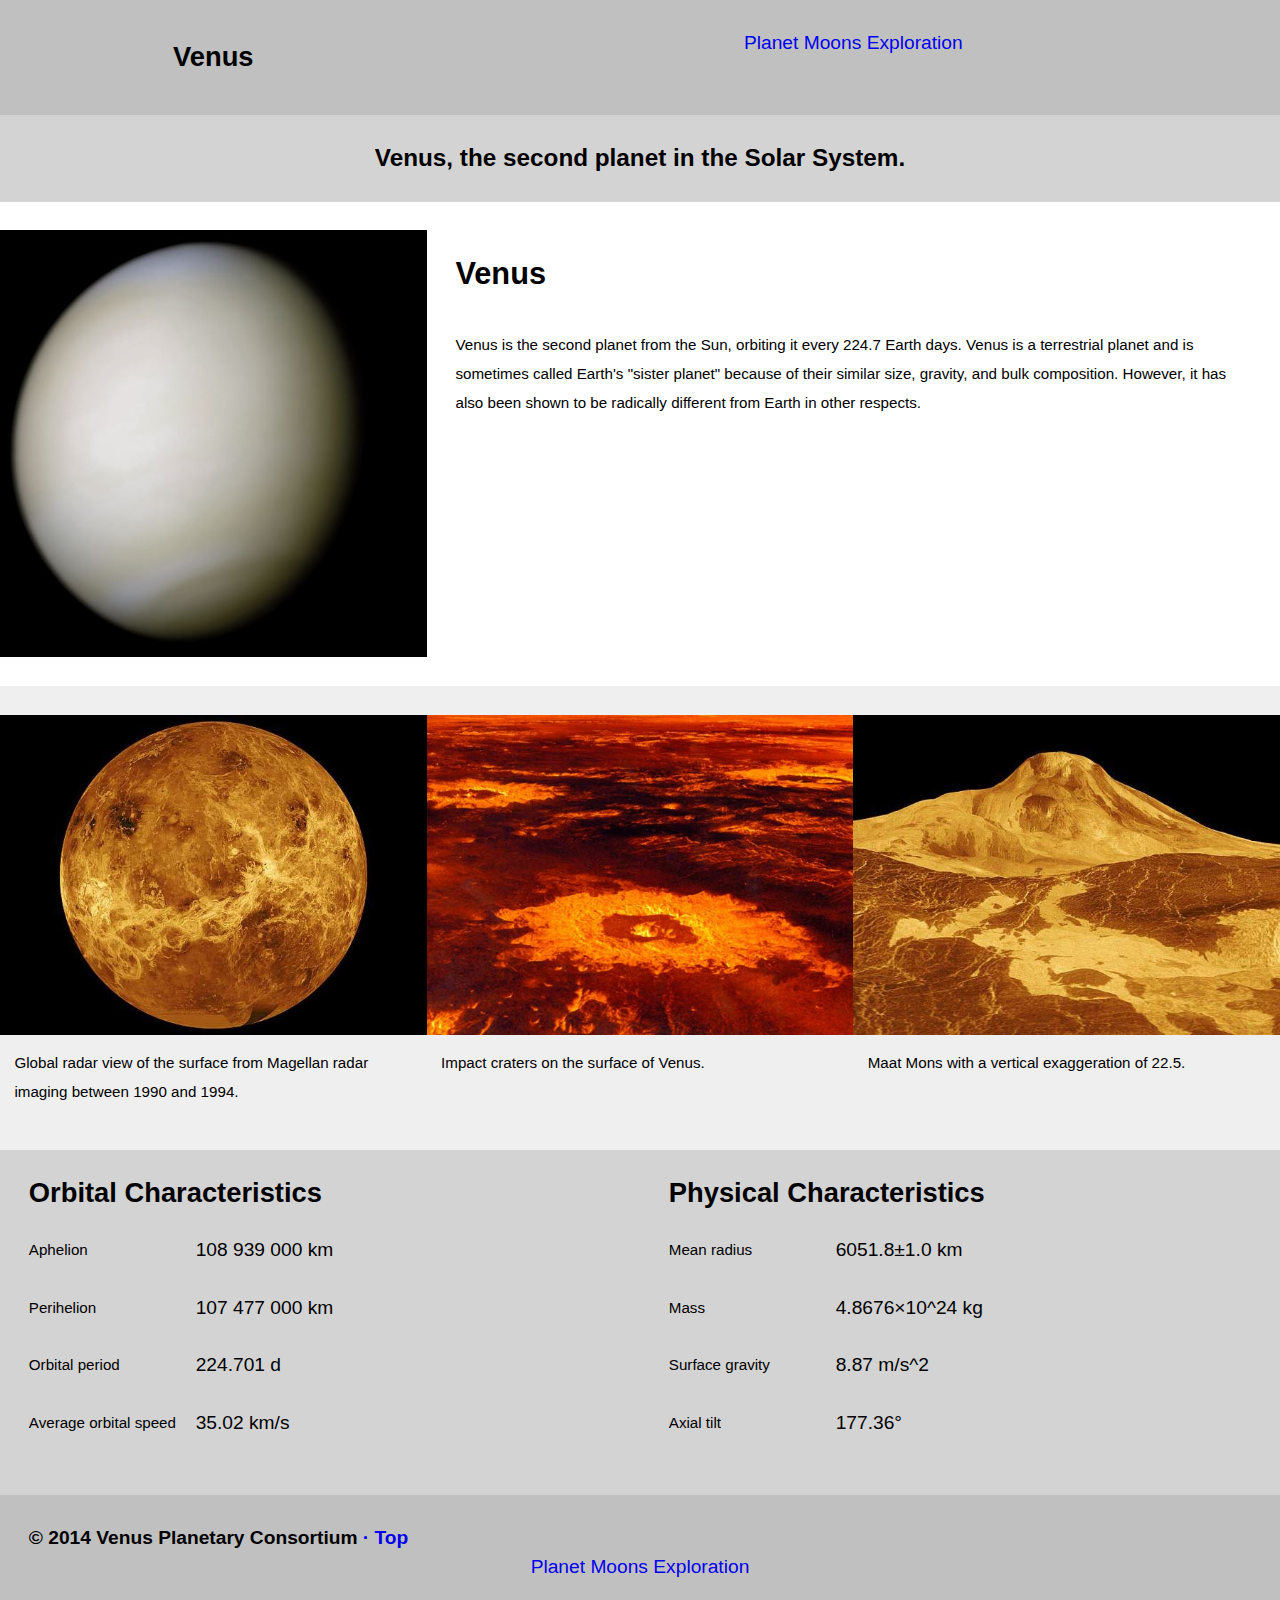
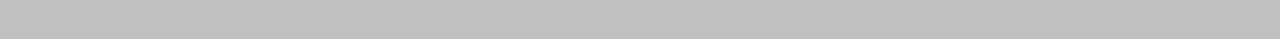
<file: index.html>
<!DOCTYPE html>
<html lang="en-ca">
<head>
  <meta charset="utf-8">
  <title>Planet Website</title>
  <link href='http://fonts.googleapis.com/css?family=Dosis:400,700' rel='stylesheet' type='text/css'>
  <meta name="handheldfriendly" content="true">
  <meta name="mobileoptimized" content="240">
  <meta name= "viewport" content="width=device-width, initial scale=1">
  <link href="css/modules.css" rel="stylesheet">
  <link href="css/grid.css" rel="stylesheet">
  <link href="css/main.css" rel="stylesheet">
  <link href="css/typography.css" rel="stylesheet">
</head>

<header class="masthead grid grid-middle">
      <div class="unit xs-1 s-1 m-1-3 l-1-3 gutter">
        <h1 class="push-0 tera">Venus</h1>
  </div>

  <div class="unit xs-1 s-1 m-2-3 l-2-3">
      <nav>
        <ul class="island gutter pad-t">
          <li><a href="index.html">Planet</a></li>
          <li><a href="moons.html">Moons</a></li>
          <li><a href="exploration.html">Exploration</a></li>
        </ul>
      </nav>
    </div>
</header>

<body>
 <div class="grid pad-b">
   <div class="unit xs-1 s-1 m-1 l-1 pad-b">
    <h2 class="lightcolor pad-t pad-b text-center giga">Venus, the second planet in the Solar System.</h2>
      </div>
        <div class="unit xs-1 s-1 m-1-2 l-1-3">
       <img class="img-flex" src="images/venus.jpg" alt="">
    </div>

<div class="unit xs-1 s-1 m-1-2 l-2-3 gutter">
    <h2 class="pad-top-half">Venus</h2>
    <p class="micro">Venus is the second planet from the Sun, orbiting it every 224.7 Earth days. Venus is a terrestrial planet and is sometimes called Earth's "sister planet" because of their similar size, gravity, and bulk composition. However, it has also been shown to be radically different from Earth in other respects.</p>
  </div>
</div>

<div class="grid lightercolor pad-t">
  <div class="unit xs-1 s-1 m-1-3 l-1-3">
  <figure>
    <div class="embed embed--4by3">
     <img class="embed__item" src="images/venus-1.jpg" alt="">
    </div>
    <figcaption class="island-half micro">Global radar view of the surface from Magellan radar imaging between 1990 and 1994.</figcapton>
  </figure>
</div>

<div class="unit xs-1 s-1-2 m-1-3 l-1-3">
<figure>
  <div class="embed embed--4by3">
    <img class="embed__item" src="images/venus-2.jpg" alt="">
  </div>
    <figcaption class="island-half micro">Impact craters on the surface of Venus.</figcapton>
</figure>
</div>

<div class="unit xs-1 s-1-2 m-1-3 l-1-3">
  <figure>
    <div class="embed embed--4by3">
      <img class="embed__item" src="images/venus-3.jpg" alt="">
    </div>
    <figcaption class="island-half micro">Maat Mons with a vertical exaggeration of 22.5.</figcapton>
  </figure>
 </div>
</div>

<div class="grid lightcolor pad-t">
  <div class="unit xs-1 s-1 m-1-2 l-1-2">
    <h3 class="gutter">Orbital Characteristics</h3>
      <dl class="gutter list-group--inline">
        <dt class="micro">Aphelion</dt>
         <dd>108 939 000 km</dd>

      <dt class="micro">Perihelion</dt>
        <dd>107 477 000 km</dd>

      <dt class="micro">Orbital period</dt>
        <dd>224.701 d</dd>

      <dt class="micro">Average orbital speed</dt>
        <dd>35.02 km/s</dd>
  </div>

<div class="unit xs-1 s-1 m-1-2 l-1-2">
  <h3 class="gutter">Physical Characteristics</h3>
    <dl class="gutter list-group--inline">
      <dt class="micro">Mean radius</dt>
        <dd>6051.8±1.0 km</dd>

      <dt class="micro">Mass</dt>
        <dd>4.8676×10^24 kg</dd>

      <dt class="micro">Surface gravity</dt>
        <dd>8.87 m/s^2</dd>

      <dt class="micro">Axial tilt</dt>
        <dd>177.36°</dd>
  </div>
</div>

<footer class="masthead pad-t gutter">
    <div class="grid">
      <div class="unit xs-1 s-1 m-1-3 l-1-3">
        <h6>© 2014 Venus Planetary Consortium<a href="#Top"> · Top</a></h6>
      </div>

     <div class="unit xs-1 s-1 m-2-3 l-1-3">
      <nav>
        <ul class="island gutter">
          <li><a href="index.html">Planet</a></li>
          <li><a href="moons.html">Moons</a></li>
          <li><a href="exploration.html">Exploration</a></li>
        </ul>
      </nav>
     </div>
    </div>
  </div>
</footer>

</body>
</file>
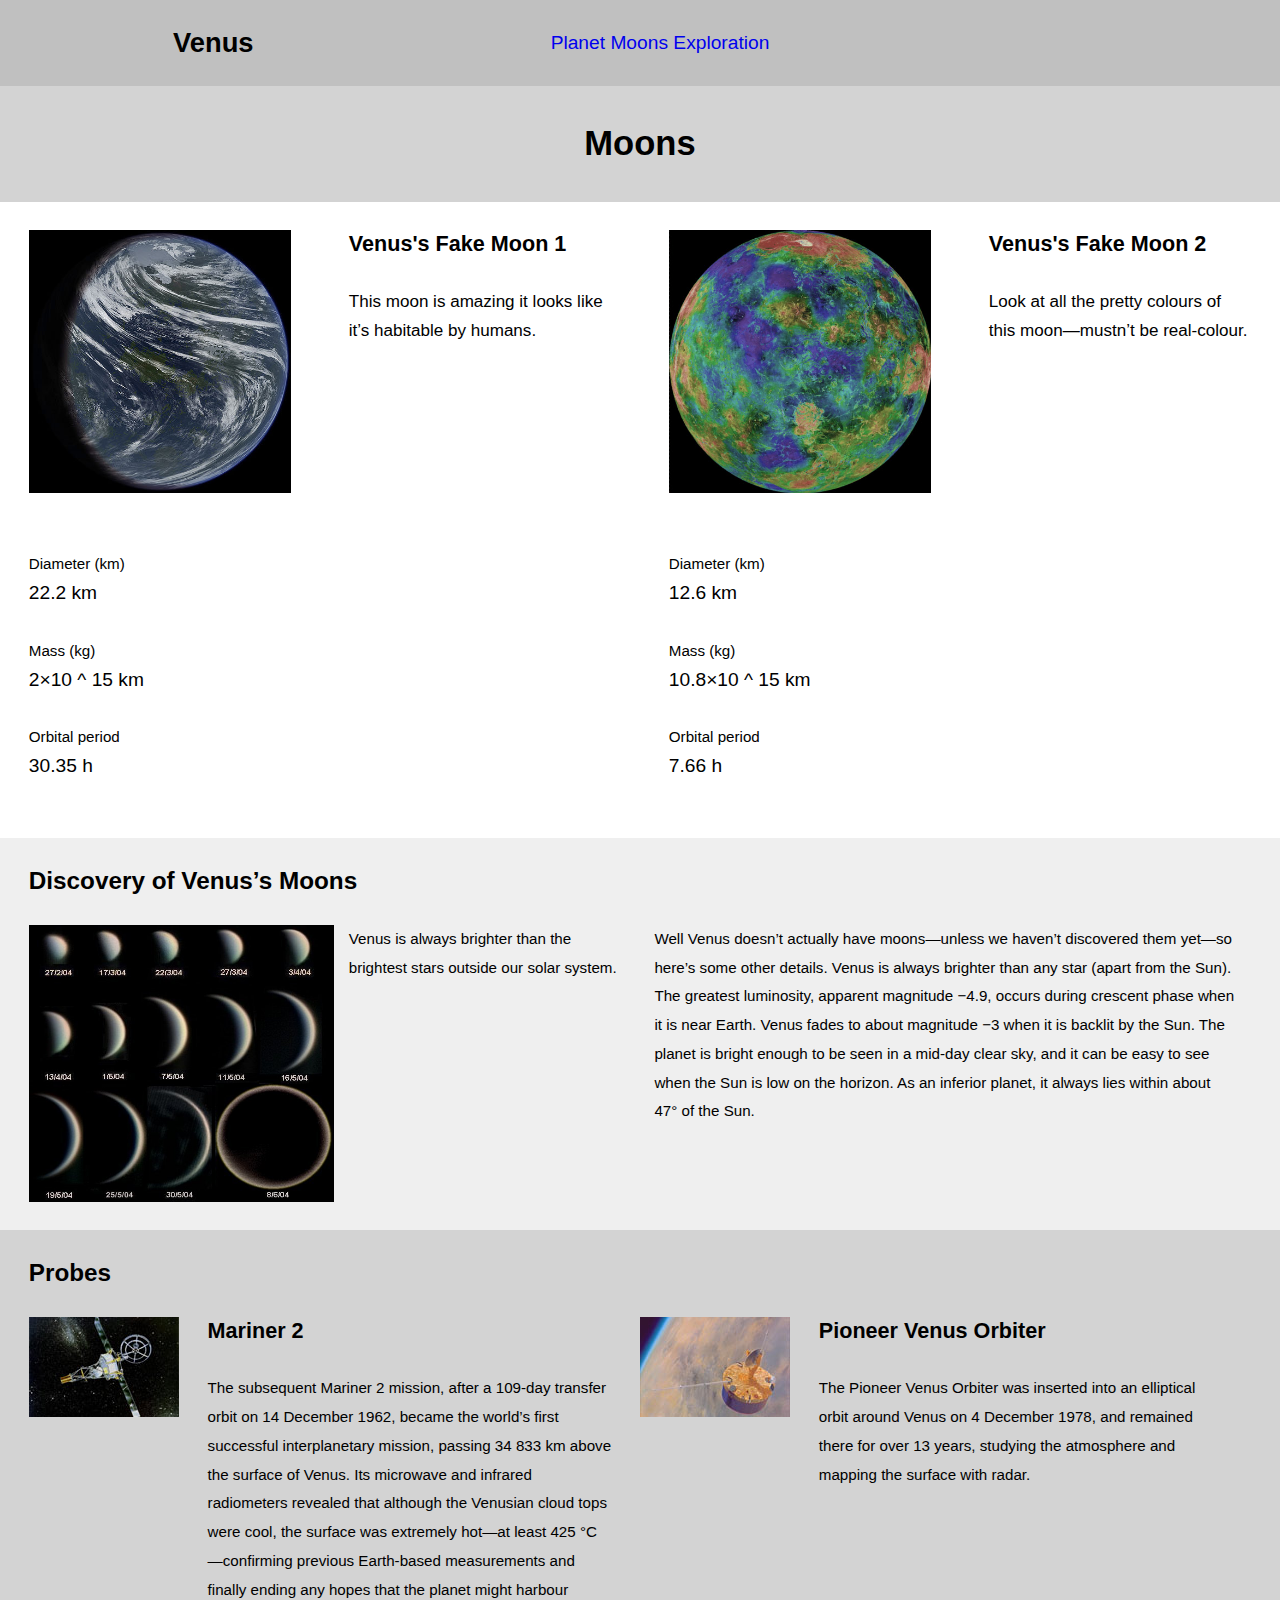
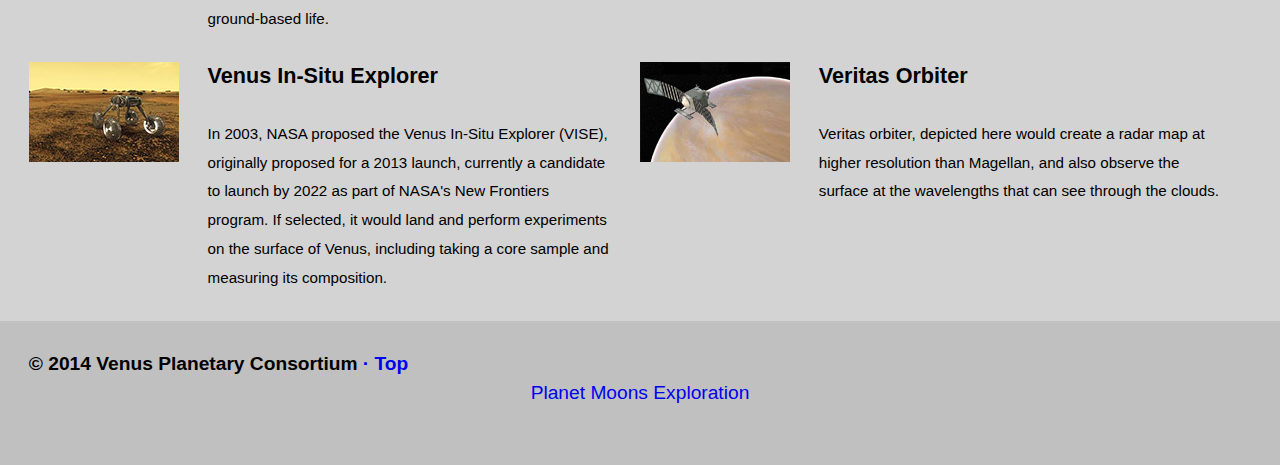
<file: moons.html>
<!DOCTYPE html>
<html lang="en-ca">
<head>
  <meta charset="utf-8">
  <title>Planet Website</title>
  <link href='http://fonts.googleapis.com/css?family=Dosis:400,700' rel='stylesheet' type='text/css'>
  <meta name="handheldfriendly" content="true">
  <meta name="mobileoptimized" content="240">
  <meta name= "viewport" content="width=device-width, initial scale=1">
  <link href="css/modules.css" rel="stylesheet">
  <link href="css/grid.css" rel="stylesheet">
  <link href="css/main.css" rel="stylesheet">
  <link href="css/typography.css" rel="stylesheet">
</head>

<header class="masthead grid grid-middle">
      <div class="unit xs-1 s-1 m-1-3 l-1-3 gutter">
        <h1 class="tera pad-t">Venus</h1>
      </div>

  <div class="unit xs-1 s-1 m-2-3 l-1-3">
      <nav>
        <ul class="island-gutter pad-t">
          <li><a href="index.html">Planet</a></li>
          <li><a href="moons.html">Moons</a></li>
          <li><a href="exploration.html">Exploration</a></li>
        </ul>
      </nav>
    </div>
</header>

<body>

<h2 class="lightcolor pad-t pad-bottom text-center exa">Moons</h2>
 <div class="grid">
  <div class="unit xs-1 s-1 m-1-2 l-1-2">
    <div class="grid">
    <div class="unit xs-1 s-1 m-1 l-1-2">
      <div class="embed embed--1by1">
        <img class="embed__item island" src="images/venus-moon-1.jpg" alt="an image of venus">
      </div>
  </div>

 <div class="unit xs-1 s-1 m-1 l-1-2 pad-t margin gutter">
  <h3 class="mega">Venus's Fake Moon 1</h3>
    <p class="milli">This moon is amazing it looks like it’s habitable by humans.</p>
 </div>
 </div>
 <div class="pad-t island">
       <dl>
         <dt class="micro">Diameter (km)</dt>
          <dd>22.2 km</dd>

       <dt class="micro">Mass (kg)</dt>
         <dd>2×10 ^ 15 km</dd>

       <dt class="micro">Orbital period</dt>
         <dd>30.35 h</dd>
  </div>
 </div>

<div class="unit xs-1 s-1 m-1-2 l-1-2">
  <div class="grid">
  <div class="unit xs-1 s-1 m-1 l-1-2">
    <div class="embed embed--1by1">
      <img class="embed__item island" src="images/venus-moon-2.jpg" alt="an image of venus">
    </div>
</div>

  <div class="unit xs-1 s-1 m-1 l-1-2 pad-t margin gutter">
   <h3 class="mega">Venus's Fake Moon 2</h3>
    <p class="milli">Look at all the pretty colours of this moon—mustn’t be real-colour.</p>
  </div>
</div>

 <div class="pad-t island">
     <dl>
       <dt class="micro">Diameter (km)</dt>
         <dd>12.6 km</dd>

       <dt class="micro">Mass (kg)</dt>
         <dd>10.8×10 ^ 15 km</dd>

       <dt class="micro">Orbital period</dt>
         <dd>7.66 h</dd>
   </div>
 </div>
</div>

<div class="grid lightercolor pad-t gutter">
  <div class="unit xs-1 s-1 m-1 l-1">
    <h4>Discovery of Venus’s Moons</h4>
  </div>
  <div class="unit xs-1 s-1 m-1 l-1-4">
    <div class="embed embed--1by1">
      <img class="embed__item pad-b" src="images/venus-phases.jpg" alt="an image of venus">
    </div>
  </div>

 <div class="unit xs-1 s-1 m-1-3 l-1-4 gutter-half">
   <p class="micro">Venus is always brighter than the brightest stars outside our solar system.</p>
 </div>

 <div class="unit xs-1 s-1 m-2-3 l-1-2 gutter-half">
  <p class="micro">Well Venus doesn’t actually have moons—unless we haven’t discovered them yet—so here’s some other details. Venus is always brighter than any star (apart from the Sun). The greatest luminosity, apparent magnitude −4.9, occurs during crescent phase when it is near Earth. Venus fades to about magnitude −3 when it is backlit by the Sun. The planet is bright enough to be seen in a mid-day clear sky, and it can be easy to see when the Sun is low on the horizon. As an inferior planet, it always lies within about 47° of the Sun.</p>
 </div>
</div>

<div class="grid lightcolor pad-t gutter">
  <div class="unit xs-1 s-1 m-1 l-1">
    <h4>Probes</h4>
  </div>

 <div class="media unit xs-1 unit-s-1 m-1 l-1-2">
   <div>
     <img class="media__img pad-b" src="images/mariner-2.jpg" alt="an image of venus">
   </div>
 <div class="media__body gutter">
    <h3 class="mega">Mariner 2</h3>
  <p class="micro">The subsequent Mariner 2 mission, after a 109-day transfer orbit on 14 December 1962, became the world’s first successful interplanetary mission, passing 34 833 km above the surface of Venus. Its microwave and infrared radiometers revealed that although the Venusian cloud tops were cool, the surface was extremely hot—at least 425 °C—confirming previous Earth-based measurements and finally ending any hopes that the planet might harbour ground-based life.</p>
 </div>
</div>

<div class="unit xs-1 s-1 m-1 l-1-2">
 <div>
  <img class="media__img pad-b" src="images/pioneer.jpg" alt="an image of venus">
 </div>
  <div class="media__body gutter">
   <h3 class="mega">Pioneer Venus Orbiter</h3>
    <p class="micro">The Pioneer Venus Orbiter was inserted into an elliptical orbit around Venus on 4 December 1978, and remained there for over 13 years, studying the atmosphere and mapping the surface with radar.</p>
  </div>
</div>

<div class="unit xs-1 s-1 m-1 l-1-2">
 <div>
   <img class="media__img pad-b" src="images/vise.jpg" alt="an image of venus">
 </div>
 <div class="media__body gutter">
   <h3 class="mega">Venus In-Situ Explorer</h3>
    <p class="micro">In 2003, NASA proposed the Venus In-Situ Explorer (VISE), originally proposed for a 2013 launch, currently a candidate to launch by 2022 as part of NASA's New Frontiers program. If selected, it would land and perform experiments on the surface of Venus, including taking a core sample and measuring its composition.</p>
 </div>
</div>

<div class="unit xs-1 s-1 m-1 l-1-2">
 <div>
   <img class="media__img pad-b" src="images/veritas.jpg" alt="an image of venus">
 </div>
 <div class="media__body gutter">
  <h3 class="mega">Veritas Orbiter</h3>
    <p class="micro">Veritas orbiter, depicted here would create a radar map at higher resolution than Magellan, and also observe the surface at the wavelengths that can see through the clouds.</p>
 </div>
</div>
</div>

<footer class="masthead pad-t gutter">
    <div class="grid">
      <div class="unit xs-1 s-1 m-1-3 l-1-3">
        <h6>© 2014 Venus Planetary Consortium<a href="#Top"> · Top</a></h6>
      </div>

     <div class="unit xs-1 s-1 m-2-3 l-1-3">
      <nav>
        <ul class="island gutter">
          <li><a href="index.html">Planet</a></li>
          <li><a href="moons.html">Moons</a></li>
          <li><a href="exploration.html">Exploration</a></li>
        </ul>
      </nav>
     </div>
    </div>
  </div>
</footer>

</body>
</file>
<file: css/modules.css>
/*!
 * Modulifier || Code released under the UNLICENSE
 * Code under other copyrights & licenses listed below.
 * http://modulifier.web-dev.tools/#responsive;images;list-group;embed;media-object;accessibility;print
 */

@-moz-viewport { width: device-width; scale: 1; }
@-ms-viewport { width: device-width; scale: 1; }
@-o-viewport { width: device-width; scale: 1; }
@-webkit-viewport { width: device-width; scale: 1; }
@viewport { width: device-width; scale: 1; }

html {
  box-sizing: border-box;
  -moz-text-size-adjust: 100%;
  -ms-text-size-adjust: 100%;
  -webkit-text-size-adjust: 100%;
  text-size-adjust: 100%;
}

*, *::before, *::after {
  box-sizing: inherit;
}

body {
  margin: 0;
}

article, aside, details, figcaption, figure,
footer, header, main, menu, nav, section, summary {
  display: block;
}

audio, canvas, progress, video {
  display: inline-block;
  vertical-align: baseline;
}

template {
  display: none;
}

img {
  border: 0;
}

.img-flex {
  display: block;
  width: 100%;
}

svg:not(:root) {
  overflow: hidden;
}

svg {
  fill: currentColor;
  stroke: currentColor;
}

.image-replacement, .ir {
  overflow: hidden;
  direction: ltr;
  text-align: left;
  text-indent: 100%;
  white-space: nowrap;
}

.list-group {
  padding-left: 0;
  list-style-type: none;
}

.list-group > dd {
  margin-left: 0;
}

.list-group--inline::before,
.list-group--inline::after {
  content: "";
  display: table;
}

.list-group--inline::after {
  clear: both;
}

.list-group--inline > li {
  display: inline-block;
}

.list-group--inline > dt {
  clear: left;
  float: left;
  width: 11em;
}

.list-group--inline > dd {
  float: left;
  min-width: 12em;
}

.embed {
  margin-left: 0;
  margin-right: 0;
  overflow: hidden;
  position: relative;
  width: 100%;
}

.embed--1by1 {
  padding-top: 100%; /* Square */
}

.embed--4by3 {
  padding-top: 75%; /* Traditional TV/computer screens */
}

.embed--iso216 {
  padding-top: 70.92%; /* A-standard paper sizes */
}

.embed--3by2 {
  padding-top: 66.6%; /* Classic 35 mm film & most digital photos, landscape */
}

.embed--2by3 {
  padding-top: 150%; /* Classic 35 mm film & most digital photos, portrait */
}

.embed--golden {
  padding-top: 61.8%; /* The Golden Ratio */
}

.embed--16by9 {
  padding-top: 56.25%; /* HD TV */
}

.embed--185by100 {
  padding-top: 54.05%; /* Common widescreen cinema */
}

.embed--24by10 {
  padding-top: 41.667%; /* Widescreen cinema: 2.4:1 */;
}

.embed--3by1 {
  padding-top: 33.3333%; /* Panorama photos */
}

.embed--4by1 {
  padding-top: 25%; /* Polyvision */
}

.embed__item {
  height: 100%;
  left: 0;
  position: absolute;
  top: 0;
  width: 100%;
}

.media {
  overflow: hidden;
}

.media__img {
  float: left;
}

.media__img--reversed {
  float: right;
}

.media__img--stacked {
  float: none;
}

.media__body {
  overflow: hidden;
  min-width: 12em; /* Slightly less than 200px, responsiveness built in */
}

a:hover, a:active {
  outline: none;
}

a:focus, [tabindex="0"]:focus,
input:focus, textarea:focus, button:focus {
  outline: 3px solid #000;
}

.skip-links {
  margin: 0;
  padding: 0;
  list-style-type: none;
}

.skip-links a {
  padding: 0.5em 0.75em;
  position: absolute;
  top: -3em;
  z-index: 10000; /* To make sure they're always on top */
  background-color: #000;
  color: #fff;
  font-size: 1.125rem;
  font-weight: bold;
  text-decoration: none;
}

.skip-links a:focus {
  top: 0;
}

.print-only {
  display: none;
  visibility: hidden;
}

@media print {

  .no-print {
    display: none;
    visibility: hidden;
  }

  .print-only {
    display: block;
    visibility: visible;
  }

  /*!
   * (c) HTML5 Boilerplate || MIT License
   *     https://html5boilerplate.com/
   */

  *, *:before, *:after, *:first-letter, *:first-line {
    background: none transparent !important;
    color: #000 !important;
    box-shadow: none !important;
    text-shadow: none !important;
  }

  a, a:visited {
    text-decoration: underline;
  }

  a[href]:after {
    content: " (" attr(href) ")";
  }

  abbr[title]:after {
    content: " (" attr(title) ")";
  }

  a[href^="#"]:after,
  a[href^="javascript:"]:after {
    content: "";
  }

  pre, blockquote {
    page-break-inside: avoid;
  }

  thead {
    display: table-header-group;
  }

  tr, img {
    page-break-inside: avoid;
  }

  p, h1, h2, h3, h4, h5, h6 {
    orphans: 3;
    widows: 3;
  }

  h1, h2, h3, h4, h5, h6 {
    page-break-after: avoid;
  }

  /*! End HTML5 Boilerplate code */
}
</file>
<file: css/grid.css>
/* http://gridifier.web-dev.tools/#xs,4,0,0,0;s,4,25,0,0;m,4,38,1,1;l,4,60,1,1 */

.grid {
  margin: 0;
  padding: 0;
  text-rendering: optimizespeed;
  display: -webkit-flex;
  -webkit-flex-flow: row wrap;
  display: -ms-flexbox;
  -ms-flex-flow: row wrap;
  display: flex;
  flex-flow: row wrap;
}

.grid-bottom {
  -webkit-align-items: flex-end;
  -ms-align-items: flex-end;
  align-items: flex-end;
}

.grid-middle {
  -webkit-align-items: center;
  -ms-align-items: center;
  align-items: center;
}

.grid-stretch {
  -webkit-align-items: stretch;
  -ms-align-items: stretch;
  align-items: stretch;
}

.opera-only :-o-prefocus, .grid {
  word-spacing: -0.43em;
}

.unit {
  letter-spacing: normal;
  text-rendering: auto;
  vertical-align: top;
  word-spacing: normal;
  display: inline-block;
  visibility: visible;
}

.grid-bottom .unit {
  vertical-align: bottom;
}

.grid-middle .unit {
  vertical-align: middle;
}

[class*="unit-push-"],
[class*="unit-pull-"] {
  position: relative;
}

.unit-xs-hidden {
  display: none;
  visibility: hidden;
}

.unit-xs-centered {
  margin: 0 auto;
}

.unit-xs-1, .xs-1 {
  display: block;
  visibility: visible;
  width: 100%;
}

.unit-xs-1-2, .xs-1-2 {
  width: 50.0000%;
}

.unit-xs-1-3, .xs-1-3 {
  width: 33.3333%;
}

.unit-xs-2-3, .xs-2-3 {
  width: 66.6667%;
}

.unit-xs-1-4, .xs-1-4 {
  width: 25.0000%;
}

.unit-xs-3-4, .xs-3-4 {
  width: 75.0000%;
}

.unit-xs-1-2,.xs-1-2,.unit-xs-1-3,.xs-1-3,.unit-xs-2-3,.xs-2-3,.unit-xs-1-4,.xs-1-4,.unit-xs-3-4,.xs-3-4 {
  display: inline-block;
  visibility: visible;
}

@media only screen and (min-width: 25em) {

.unit-s-hidden {
  display: none;
  visibility: hidden;
}

.unit-s-centered {
  margin: 0 auto;
}

.unit-s-1, .s-1 {
  display: block;
  visibility: visible;
  width: 100%;
}

.unit-s-1-2, .s-1-2 {
  width: 50.0000%;
}

.unit-s-1-3, .s-1-3 {
  width: 33.3333%;
}

.unit-s-2-3, .s-2-3 {
  width: 66.6667%;
}

.unit-s-1-4, .s-1-4 {
  width: 25.0000%;
}

.unit-s-3-4, .s-3-4 {
  width: 75.0000%;
}

.unit-s-1-2,.s-1-2,.unit-s-1-3,.s-1-3,.unit-s-2-3,.s-2-3,.unit-s-1-4,.s-1-4,.unit-s-3-4,.s-3-4 {
  display: inline-block;
  visibility: visible;
}

}

@media only screen and (min-width: 38em) {

.unit-m-hidden {
  display: none;
  visibility: hidden;
}

.unit-m-centered {
  margin: 0 auto;
}

.unit-m-1, .m-1 {
  display: block;
  visibility: visible;
  width: 100%;
}

.unit-offset-m-0 {
  margin-left: 0;
}

.unit-push-m-0,
.unit-pull-m-0 {
  left: 0;
}

.unit-m-1-2, .m-1-2 {
  width: 50.0000%;
}

.unit-offset-m-1-2 {
  margin-left: 50.0000%;
}

.unit-push-m-1-2 {
  left: 50.0000%;
}

.unit-pull-m-1-2 {
  left: -50.0000%;
}

.unit-m-1-3, .m-1-3 {
  width: 33.3333%;
}

.unit-offset-m-1-3 {
  margin-left: 33.3333%;
}

.unit-push-m-1-3 {
  left: 33.3333%;
}

.unit-pull-m-1-3 {
  left: -33.3333%;
}

.unit-m-2-3, .m-2-3 {
  width: 66.6667%;
}

.unit-offset-m-2-3 {
  margin-left: 66.6667%;
}

.unit-push-m-2-3 {
  left: 66.6667%;
}

.unit-pull-m-2-3 {
  left: -66.6667%;
}

.unit-m-1-4, .m-1-4 {
  width: 25.0000%;
}

.unit-offset-m-1-4 {
  margin-left: 25.0000%;
}

.unit-push-m-1-4 {
  left: 25.0000%;
}

.unit-pull-m-1-4 {
  left: -25.0000%;
}

.unit-m-3-4, .m-3-4 {
  width: 75.0000%;
}

.unit-offset-m-3-4 {
  margin-left: 75.0000%;
}

.unit-push-m-3-4 {
  left: 75.0000%;
}

.unit-pull-m-3-4 {
  left: -75.0000%;
}

.unit-m-1-2,.m-1-2,.unit-m-1-3,.m-1-3,.unit-m-2-3,.m-2-3,.unit-m-1-4,.m-1-4,.unit-m-3-4,.m-3-4 {
  display: inline-block;
  visibility: visible;
}

}

@media only screen and (min-width: 60em) {

.unit-l-hidden {
  display: none;
  visibility: hidden;
}

.unit-l-centered {
  margin: 0 auto;
}

.unit-l-1, .l-1 {
  display: block;
  visibility: visible;
  width: 100%;
}

.unit-offset-l-0 {
  margin-left: 0;
}

.unit-push-l-0,
.unit-pull-l-0 {
  left: 0;
}

.unit-l-1-2, .l-1-2 {
  width: 50.0000%;
}

.unit-offset-l-1-2 {
  margin-left: 50.0000%;
}

.unit-push-l-1-2 {
  left: 50.0000%;
}

.unit-pull-l-1-2 {
  left: -50.0000%;
}

.unit-l-1-3, .l-1-3 {
  width: 33.3333%;
}

.unit-offset-l-1-3 {
  margin-left: 33.3333%;
}

.unit-push-l-1-3 {
  left: 33.3333%;
}

.unit-pull-l-1-3 {
  left: -33.3333%;
}

.unit-l-2-3, .l-2-3 {
  width: 66.6667%;
}

.unit-offset-l-2-3 {
  margin-left: 66.6667%;
}

.unit-push-l-2-3 {
  left: 66.6667%;
}

.unit-pull-l-2-3 {
  left: -66.6667%;
}

.unit-l-1-4, .l-1-4 {
  width: 25.0000%;
}

.unit-offset-l-1-4 {
  margin-left: 25.0000%;
}

.unit-push-l-1-4 {
  left: 25.0000%;
}

.unit-pull-l-1-4 {
  left: -25.0000%;
}

.unit-l-3-4, .l-3-4 {
  width: 75.0000%;
}

.unit-offset-l-3-4 {
  margin-left: 75.0000%;
}

.unit-push-l-3-4 {
  left: 75.0000%;
}

.unit-pull-l-3-4 {
  left: -75.0000%;
}

.unit-l-1-2,.l-1-2,.unit-l-1-3,.l-1-3,.unit-l-2-3,.l-2-3,.unit-l-1-4,.l-1-4,.unit-l-3-4,.l-3-4 {
  display: inline-block;
  visibility: visible;
}

}

.unit-content-distribute {
  display: -ms-flexbox;
  display: -webkit-flex;
  display: flex;
  -ms-flex-direction: column;
  -webkit-flex-direction: column;
  flex-direction: column;
  -ms-flex-pack: justify;
  -webkit-justify-content: space-between;
  justify-content: space-between;
  -ms-flex-align: center;
  -webkit-align-items: center;
  align-items: center;
}

.content-fill {
  -ms-flex-grow: 2;
  -webkit-flex-grow: 2;
  flex-grow: 2;
  max-width: 100%; /* @bugfix: IE 10, 11 */
}

.content-shrink {
  -ms-align-self: center;
  -webkit-align-self: center;
  align-self: center;
}
</file>
<file: css/main.css>
html {
  font-family: sans-serif;
  line-height: 1.5;
}

.masthead {
   background-color: silver;
 }

.lightercolor {
  background-color: #efefef;
}

header li:hover {
  background-color: #1579db;
}

header a:hover {
  color: white;
}

a {
  text-decoration: none;
}

li {
  list-style-type: none;
}

.lightcolor {
  background-color: lightgrey;
  margin: 0;
}

@media only screen and (min-width: 25em) {
   nav ul {
     text-align: center;
   }

  nav li {
    display: inline-block;
  }

   h1 {
     text-align: center;
   }
}

@media only screen and (min-width: 38em) {
  nav h1 {
    text-align: center;
}

}
</file>
<file: css/typography.css>
/*
  Typografier || Code released under the UNLICENSE
  http://typografier.web-dev.tools/#0,100,1.3,1.067;38,110,1.4,1.125;60,120,1.5,1.125;90,130,1.5,1.125
*/

html {
  font-size: 100%;
  line-height: 1.3;
}

a {
  background-color: transparent;
}

sub, sup {
  font-size: 75%;
  line-height: 1px;
  position: relative;
  vertical-align: baseline;
}

sup {
  top: -0.5em;
}

sub {
  bottom: -0.25em;
}

pre, code, kbd, samp {
  font-size: 100%;
}

abbr[title] {
  border-bottom: 1px dotted;
  text-decoration: none;
}

b, strong {
  font-weight: bold;
}

dfn, caption {
  font-style: italic;
}

hr {
  border: 0;
  border-top: 1px solid;
  height: 0;
}

table {
  border-collapse: collapse;
  border-spacing: 0;
  width: 100%;
}

th, td {
  border-bottom: 1px solid;
  text-align: left;
}

thead th {
  vertical-align: bottom;
}

.text-left {
  text-align: left;
}

.text-right {
  text-align: right;
}

.text-center {
  text-align: center;
}

.normal {
  font-weight: normal;
}

.bold {
  font-weight: bold;
}

.italic {
  font-style: italic;
}

h1, h2, h3, h4, h5, h6,
p, ul, ol, dl, dd, figure,
blockquote, details, hr,
fieldset, pre, table {
  margin: 0 0 1.3rem;
}

.yotta {
  font-size: 1.5745rem;
  line-height: 1.6513;
}

.zetta {
  font-size: 1.4757rem;
  line-height: 1.7619;
}

h1, .exa {
  font-size: 1.3830rem;
  line-height: 1.8800;
}

h2, .peta {
  font-size: 1.2962rem;
  line-height: 1.0030;
}

h3, .tera {
  font-size: 1.2148rem;
  line-height: 1.0702;
}

h4, .giga {
  font-size: 1.1385rem;
  line-height: 1.1419;
}

h5, .mega {
  font-size: 1.0670rem;
  line-height: 1.2184;
}

h6, .kilo, input, textarea {
  font-size: 1.0000rem;
  line-height: 1.3000;
}

small, .milli {
  font-size: 0.9372rem;
  line-height: 1.3871;
}

.micro {
  font-size: 0.8784rem;
  line-height: 1.4800;
}

.push {
  margin-bottom: 1.3rem;
}

.push-none, .push-0 {
  margin-bottom: 0;
}

.push-double, .push-2 {
  margin-bottom: 2.6000rem;
}

.push-half, .push-1-2 {
  margin-bottom: 0.6500rem;
}

.push-quarter, .push-1-4 {
  margin-bottom: 0.3250rem;
}

.push-right-quarter, .push-r-1-4 {
  margin-right: 0.3250rem;
}

.push-right-half, .push-r-1-2 {
  margin-right: 0.6500rem;
}

.push-right, .push-r {
  margin-right: 1.3rem;
}

.pad-top, .pad-t {
  padding-top: 1.3rem;
}

.pad-bottom, .pad-b {
  padding-bottom: 1.3rem;
}

.pad-top-double, .pad-t-2 {
  padding-top: 2.6000rem;
}

.pad-bottom-double, .pad-b-2 {
  padding-bottom: 2.6000rem;
}

.pad-top-half, .pad-t-1-2 {
  padding-top: 0.6500rem;
}

.pad-bottom-half, .pad-b-1-2 {
  padding-bottom: 0.6500rem;
}

.pad-top-quarter, .pad-t-1-4 {
  padding-top: 0.3250rem;
}

.pad-bottom-quarter, .pad-b-1-4 {
  padding-bottom: 0.3250rem;
}

.island {
  padding: 1.3rem;
}

.island-double, .island-2 {
  padding: 2.6000rem;
}

.island-half, .island-1-2 {
  padding: 0.6500rem;
}

.island-quarter, .island-1-4,
td, th, fieldset {
  padding: 0.3250rem;
}

.gutter {
  padding-left: 1.3rem;
  padding-right: 1.3rem;
}

.gutter-double, .gutter-2 {
  padding-left: 2.6000rem;
  padding-right: 2.6000rem;
}

.gutter-half, .gutter-1-2 {
  padding-left: 0.6500rem;
  padding-right: 0.6500rem;
}

.gutter-quarter, .gutter-1-4 {
  padding-left: 0.3250rem;
  padding-right: 0.3250rem;
}

@media only screen and (min-width: 38em) {

html {
  font-size: 110%;
  line-height: 1.4;
}

h1, h2, h3, h4, h5, h6,
p, ul, ol, dl, dd, figure,
blockquote, details, hr,
fieldset, pre, table {
  margin: 0 0 1.4rem;
}

.yotta {
  font-size: 2.2807rem;
  line-height: 1.2277;
}

.zetta {
  font-size: 2.0273rem;
  line-height: 1.3812;
}

h1, .exa {
  font-size: 1.8020rem;
  line-height: 1.5538;
}

h2, .peta {
  font-size: 1.6018rem;
  line-height: 1.7480;
}

h3, .tera {
  font-size: 1.4238rem;
  line-height: 1.9665;
}

h4, .giga {
  font-size: 1.2656rem;
  line-height: 1.1062;
}

h5, .mega {
  font-size: 1.1250rem;
  line-height: 1.2444;
}

h6, .kilo, input, textarea {
  font-size: 1.0000rem;
  line-height: 1.4000;
}

small, .milli {
  font-size: 0.8889rem;
  line-height: 1.5750;
}

.micro {
  font-size: 0.7901rem;
  line-height: 1.7719;
}

.push {
  margin-bottom: 1.4rem;
}

.push-none, .push-0 {
  margin-bottom: 0;
}

.push-double, .push-2 {
  margin-bottom: 2.8000rem;
}

.push-half, .push-1-2 {
  margin-bottom: 0.7000rem;
}

.push-quarter, .push-1-4 {
  margin-bottom: 0.3500rem;
}

.push-right-quarter, .push-r-1-4 {
  margin-right: 0.3500rem;
}

.push-right-half, .push-r-1-2 {
  margin-right: 0.7000rem;
}

.push-right, .push-r {
  margin-right: 1.4rem;
}

.pad-top, .pad-t {
  padding-top: 1.4rem;
}

.pad-bottom, .pad-b {
  padding-bottom: 1.4rem;
}

.pad-top-double, .pad-t-2 {
  padding-top: 2.8000rem;
}

.pad-bottom-double, .pad-b-2 {
  padding-bottom: 2.8000rem;
}

.pad-top-half, .pad-t-1-2 {
  padding-top: 0.7000rem;
}

.pad-bottom-half, .pad-b-1-2 {
  padding-bottom: 0.7000rem;
}

.pad-top-quarter, .pad-t-1-4 {
  padding-top: 0.3500rem;
}

.pad-bottom-quarter, .pad-b-1-4 {
  padding-bottom: 0.3500rem;
}

.island {
  padding: 1.4rem;
}

.island-double, .island-2 {
  padding: 2.8000rem;
}

.island-half, .island-1-2 {
  padding: 0.7000rem;
}

.island-quarter, .island-1-4,
td, th, fieldset {
  padding: 0.3500rem;
}

.gutter {
  padding-left: 1.4rem;
  padding-right: 1.4rem;
}

.gutter-double, .gutter-2 {
  padding-left: 2.8000rem;
  padding-right: 2.8000rem;
}

.gutter-half, .gutter-1-2 {
  padding-left: 0.7000rem;
  padding-right: 0.7000rem;
}

.gutter-quarter, .gutter-1-4 {
  padding-left: 0.3500rem;
  padding-right: 0.3500rem;
}

}

@media only screen and (min-width: 60em) {

html {
  font-size: 120%;
  line-height: 1.5;
}

h1, h2, h3, h4, h5, h6,
p, ul, ol, dl, dd, figure,
blockquote, details, hr,
fieldset, pre, table {
  margin: 0 0 1.5rem;
}

.yotta {
  font-size: 2.2807rem;
  line-height: 1.3154;
}

.zetta {
  font-size: 2.0273rem;
  line-height: 1.4798;
}

h1, .exa {
  font-size: 1.8020rem;
  line-height: 1.6648;
}

h2, .peta {
  font-size: 1.6018rem;
  line-height: 1.8729;
}

h3, .tera {
  font-size: 1.4238rem;
  line-height: 1.0535;
}

h4, .giga {
  font-size: 1.2656rem;
  line-height: 1.1852;
}

h5, .mega {
  font-size: 1.1250rem;
  line-height: 1.3333;
}

h6, .kilo, input, textarea {
  font-size: 1.0000rem;
  line-height: 1.5000;
}

small, .milli {
  font-size: 0.8889rem;
  line-height: 1.6875;
}

.micro {
  font-size: 0.7901rem;
  line-height: 1.8984;
}

.push {
  margin-bottom: 1.5rem;
}

.push-none, .push-0 {
  margin-bottom: 0;
}

.push-double, .push-2 {
  margin-bottom: 3.0000rem;
}

.push-half, .push-1-2 {
  margin-bottom: 0.7500rem;
}

.push-quarter, .push-1-4 {
  margin-bottom: 0.3750rem;
}

.push-right-quarter, .push-r-1-4 {
  margin-right: 0.3750rem;
}

.push-right-half, .push-r-1-2 {
  margin-right: 0.7500rem;
}

.push-right, .push-r {
  margin-right: 1.5rem;
}

.pad-top, .pad-t {
  padding-top: 1.5rem;
}

.pad-bottom, .pad-b {
  padding-bottom: 1.5rem;
}

.pad-top-double, .pad-t-2 {
  padding-top: 3.0000rem;
}

.pad-bottom-double, .pad-b-2 {
  padding-bottom: 3.0000rem;
}

.pad-top-half, .pad-t-1-2 {
  padding-top: 0.7500rem;
}

.pad-bottom-half, .pad-b-1-2 {
  padding-bottom: 0.7500rem;
}

.pad-top-quarter, .pad-t-1-4 {
  padding-top: 0.3750rem;
}

.pad-bottom-quarter, .pad-b-1-4 {
  padding-bottom: 0.3750rem;
}

.island {
  padding: 1.5rem;
}

.island-double, .island-2 {
  padding: 3.0000rem;
}

.island-half, .island-1-2 {
  padding: 0.7500rem;
}

.island-quarter, .island-1-4,
td, th, fieldset {
  padding: 0.3750rem;
}

.gutter {
  padding-left: 1.5rem;
  padding-right: 1.5rem;
}

.gutter-double, .gutter-2 {
  padding-left: 3.0000rem;
  padding-right: 3.0000rem;
}

.gutter-half, .gutter-1-2 {
  padding-left: 0.7500rem;
  padding-right: 0.7500rem;
}

.gutter-quarter, .gutter-1-4 {
  padding-left: 0.3750rem;
  padding-right: 0.3750rem;
}

}

@media only screen and (min-width: 90em) {

html {
  font-size: 130%;
  line-height: 1.5;
}

h1, h2, h3, h4, h5, h6,
p, ul, ol, dl, dd, figure,
blockquote, details, hr,
fieldset, pre, table {
  margin: 0 0 1.5rem;
}

.yotta {
  font-size: 2.2807rem;
  line-height: 1.3154;
}

.zetta {
  font-size: 2.0273rem;
  line-height: 1.4798;
}

h1, .exa {
  font-size: 1.8020rem;
  line-height: 1.6648;
}

h2, .peta {
  font-size: 1.6018rem;
  line-height: 1.8729;
}

h3, .tera {
  font-size: 1.4238rem;
  line-height: 1.0535;
}

h4, .giga {
  font-size: 1.2656rem;
  line-height: 1.1852;
}

h5, .mega {
  font-size: 1.1250rem;
  line-height: 1.3333;
}

h6, .kilo, input, textarea {
  font-size: 1.0000rem;
  line-height: 1.5000;
}

small, .milli {
  font-size: 0.8889rem;
  line-height: 1.6875;
}

.micro {
  font-size: 0.7901rem;
  line-height: 1.8984;
}

.push {
  margin-bottom: 1.5rem;
}

.push-none, .push-0 {
  margin-bottom: 0;
}

.push-double, .push-2 {
  margin-bottom: 3.0000rem;
}

.push-half, .push-1-2 {
  margin-bottom: 0.7500rem;
}

.push-quarter, .push-1-4 {
  margin-bottom: 0.3750rem;
}

.push-right-quarter, .push-r-1-4 {
  margin-right: 0.3750rem;
}

.push-right-half, .push-r-1-2 {
  margin-right: 0.7500rem;
}

.push-right, .push-r {
  margin-right: 1.5rem;
}

.pad-top, .pad-t {
  padding-top: 1.5rem;
}

.pad-bottom, .pad-b {
  padding-bottom: 1.5rem;
}

.pad-top-double, .pad-t-2 {
  padding-top: 3.0000rem;
}

.pad-bottom-double, .pad-b-2 {
  padding-bottom: 3.0000rem;
}

.pad-top-half, .pad-t-1-2 {
  padding-top: 0.7500rem;
}

.pad-bottom-half, .pad-b-1-2 {
  padding-bottom: 0.7500rem;
}

.pad-top-quarter, .pad-t-1-4 {
  padding-top: 0.3750rem;
}

.pad-bottom-quarter, .pad-b-1-4 {
  padding-bottom: 0.3750rem;
}

.island {
  padding: 1.5rem;
}

.island-double, .island-2 {
  padding: 3.0000rem;
}

.island-half, .island-1-2 {
  padding: 0.7500rem;
}

.island-quarter, .island-1-4,
td, th, fieldset {
  padding: 0.3750rem;
}

.gutter {
  padding-left: 1.5rem;
  padding-right: 1.5rem;
}

.gutter-double, .gutter-2 {
  padding-left: 3.0000rem;
  padding-right: 3.0000rem;
}

.gutter-half, .gutter-1-2 {
  padding-left: 0.7500rem;
  padding-right: 0.7500rem;
}

.gutter-quarter, .gutter-1-4 {
  padding-left: 0.3750rem;
  padding-right: 0.3750rem;
}

}
</file>
